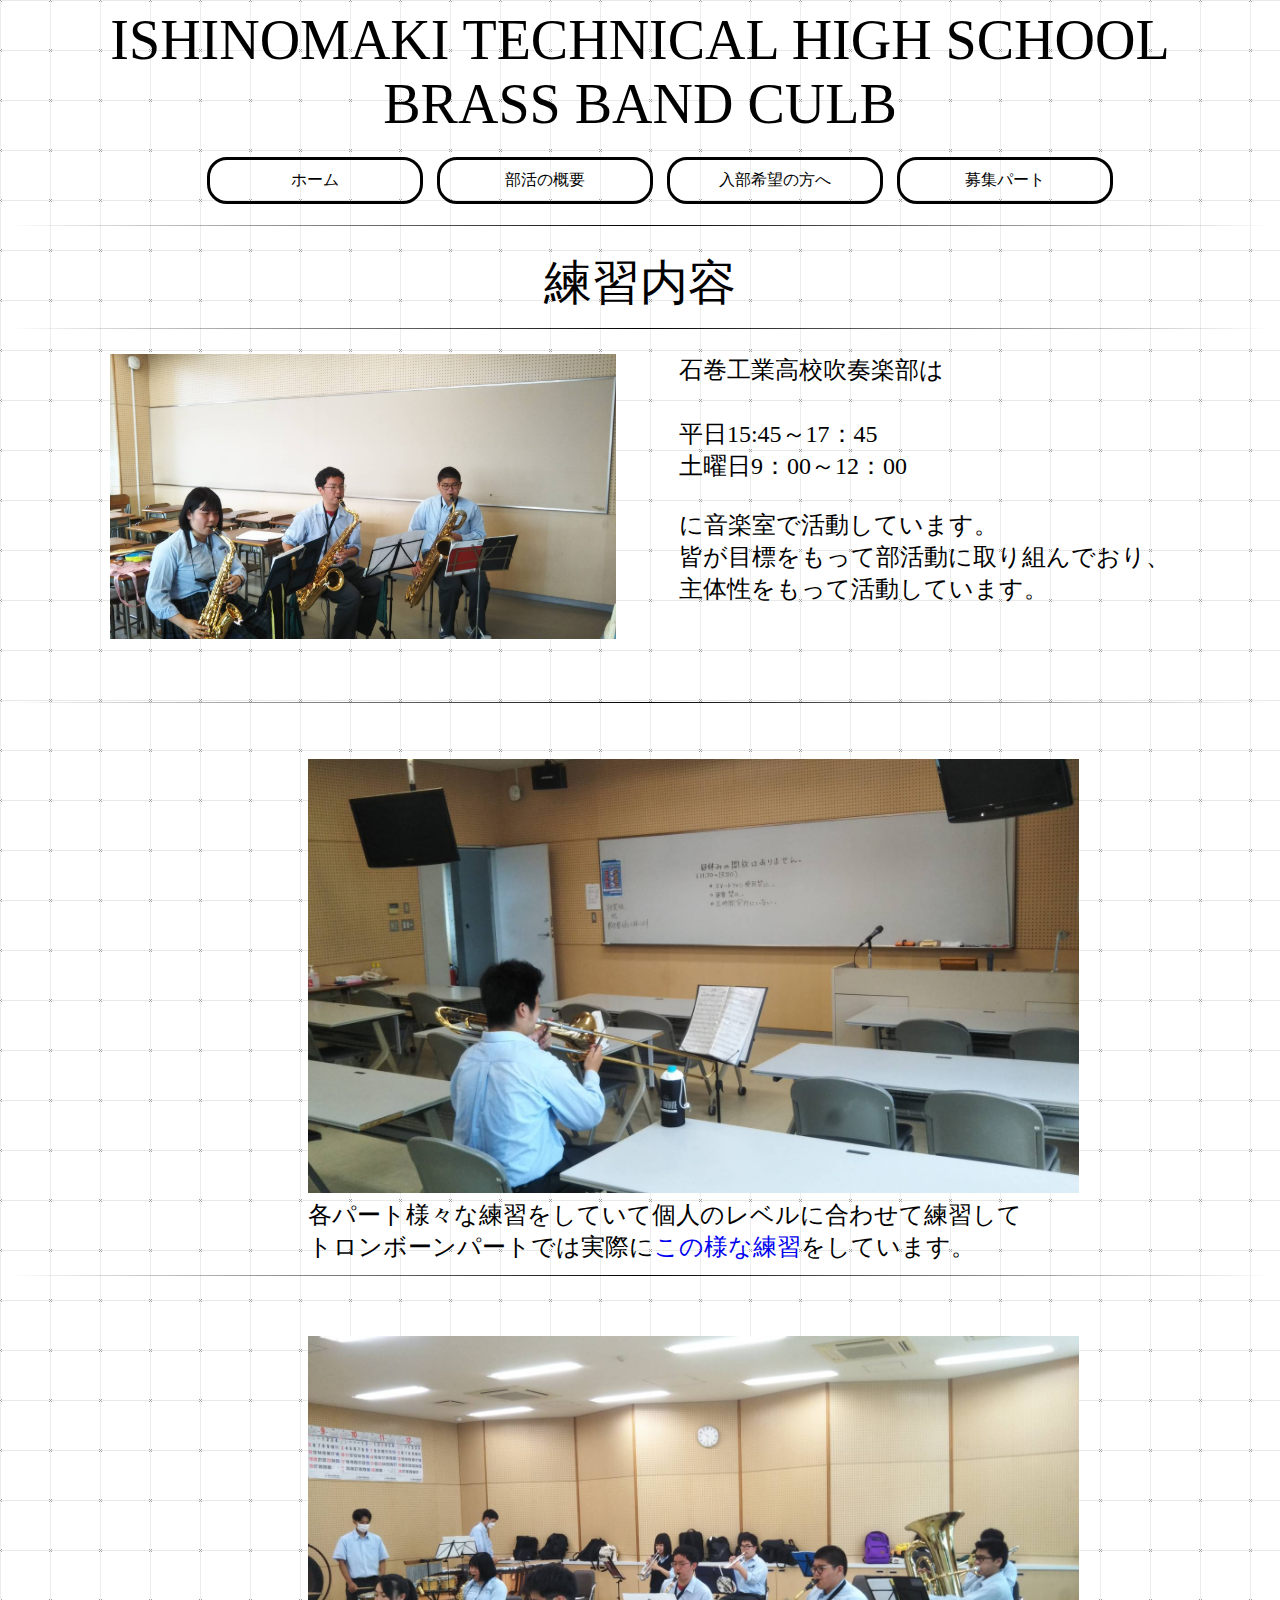
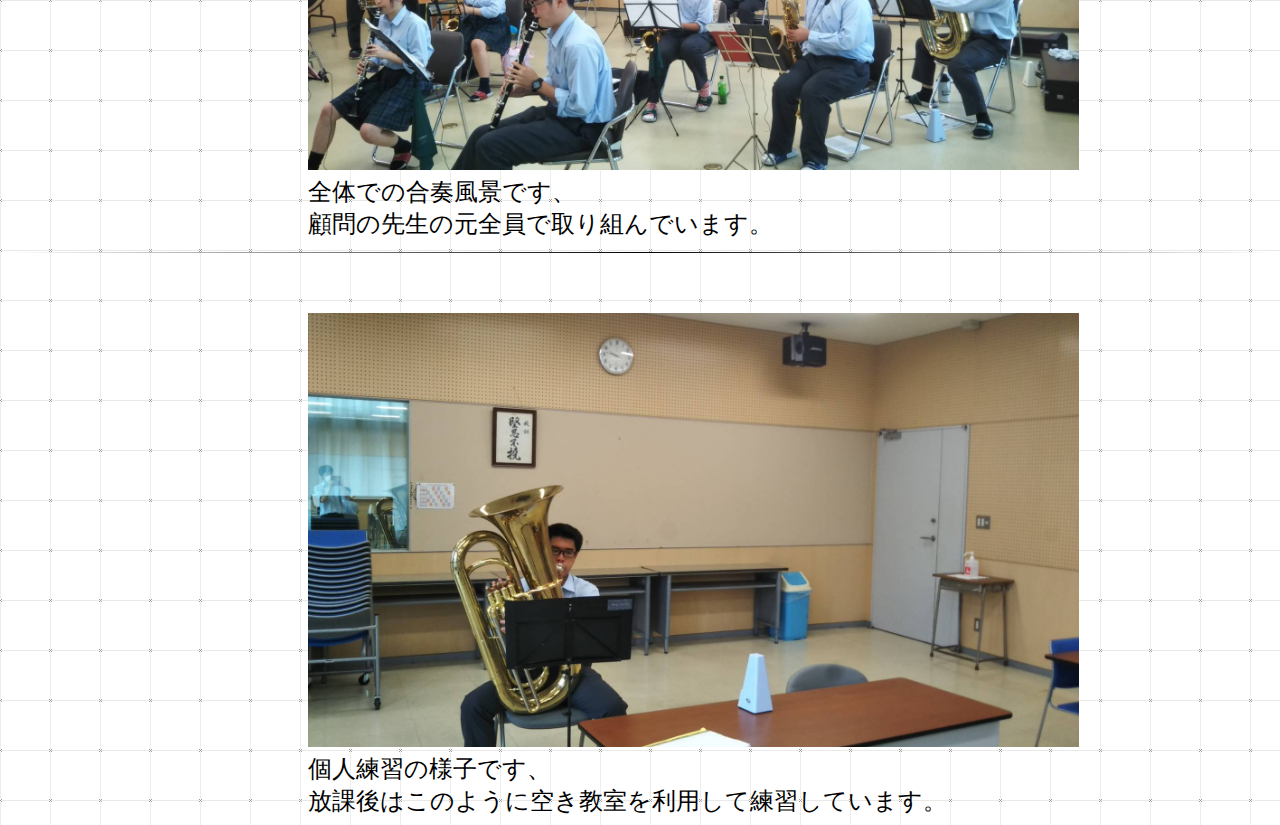
<file: Activities.html>
<!DOCTYPE html>
<html lang="ja">
<head>
    <meta hcarset="utf-8">
    <title>club website</title>
    <link href="style.css" rel="stylesheet" type="text/css"/>
</head>
<body>
    <div class="LLL">
        ISHINOMAKI TECHNICAL HIGH SCHOOL<br>
        BRASS BAND CULB
    </div>
    <header>
        <nav>
            <ul>
                <div class="box10">
                   <p>
                        <div class="example">
                            <li><a href="index.html"></i>ホーム</a></li>
                            <li><a href="Introduction.html"></i>部活の概要</a></li>
                            <li><a href="photography.html"></i>入部希望の方へ</a></li>
                            <li><a href="contact.html"></i>募集パート</a></li>
                        </div>
                    </p>
                </div>
            </ul>
        </nav>
    </header>

    <footer>
        <nav>
            <hr class="cp_hr03" />
            <div class="KKK">
                <p>練習内容</p>
            </div>

            <hr class="cp_hr03"/>

            <div class="rink">
                <img class="Groupphoto2" src="img/picture4.jpg">
                石巻工業高校吹奏楽部は</br>
            　　</br>
                平日15:45～17：45</br>
                土曜日9：00～12：00</br>
                </br>
                に音楽室で活動しています。</br>
                皆が目標をもって部活動に取り組んでおり、</br>
                主体性をもって活動しています。</br>
            </div>

            <hr class="cp_hr03" />

            <div class="T1002">
                <div class="link-text">
                    <img src="img/picture9.jpg">
                    <p>
                        各パート様々な練習をしていて個人のレベルに合わせて練習して</br>
                        トロンボーンパートでは実際に<a href="practice.html">この様な練習</a>をしています。
                    </p>
                </div>

                <hr class="cp_hr03" />

                <div class="link-text">
                    <img src="img/picture2.jpg">
                    <p>
                        全体での合奏風景です、<br>
                        顧問の先生の元全員で取り組んでいます。
                    </p>
                </div>

                <hr class="cp_hr03" />

                <div class="link-text">
                    <img src="img/picture10.jpg">
                    <p>
                        個人練習の様子です、<br>
                        放課後はこのように空き教室を利用して練習しています。
                    </p>
                </div>
            </div>
        </nav>
    </footer>
</body>
</file>
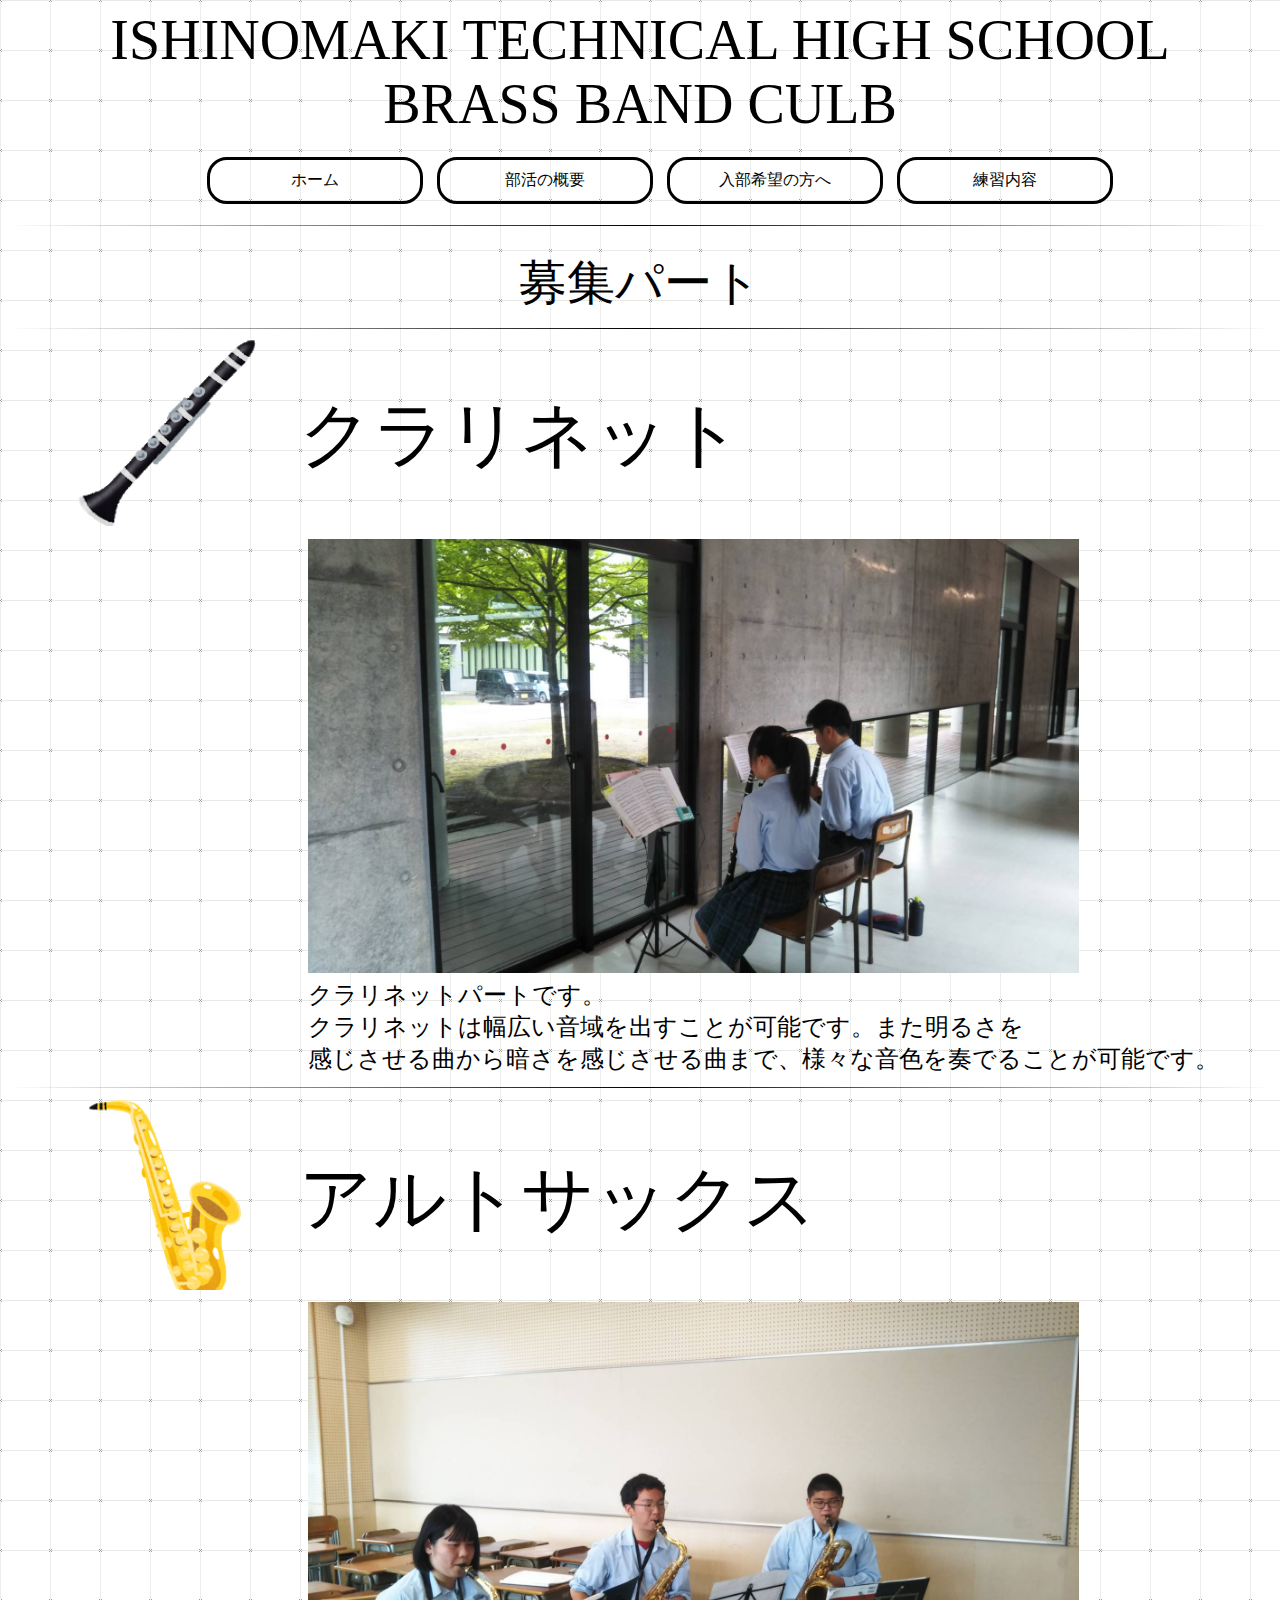
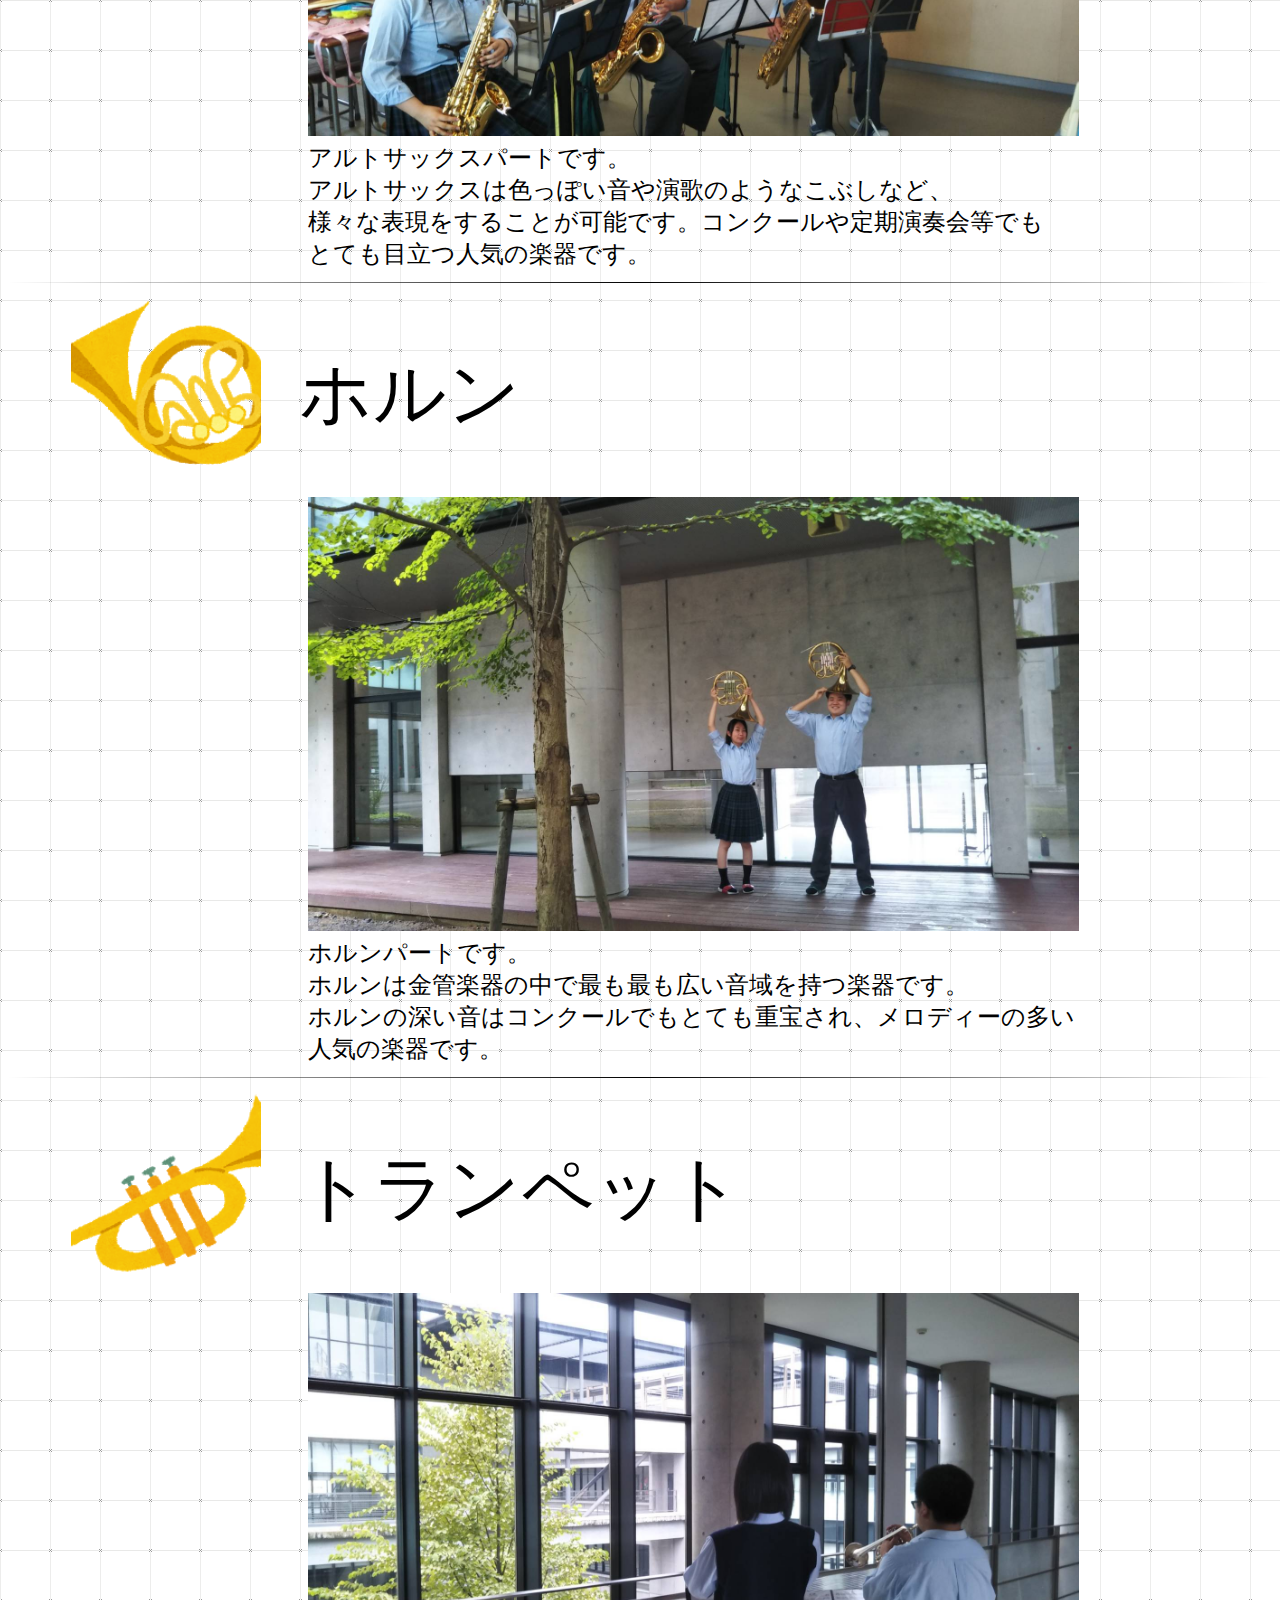
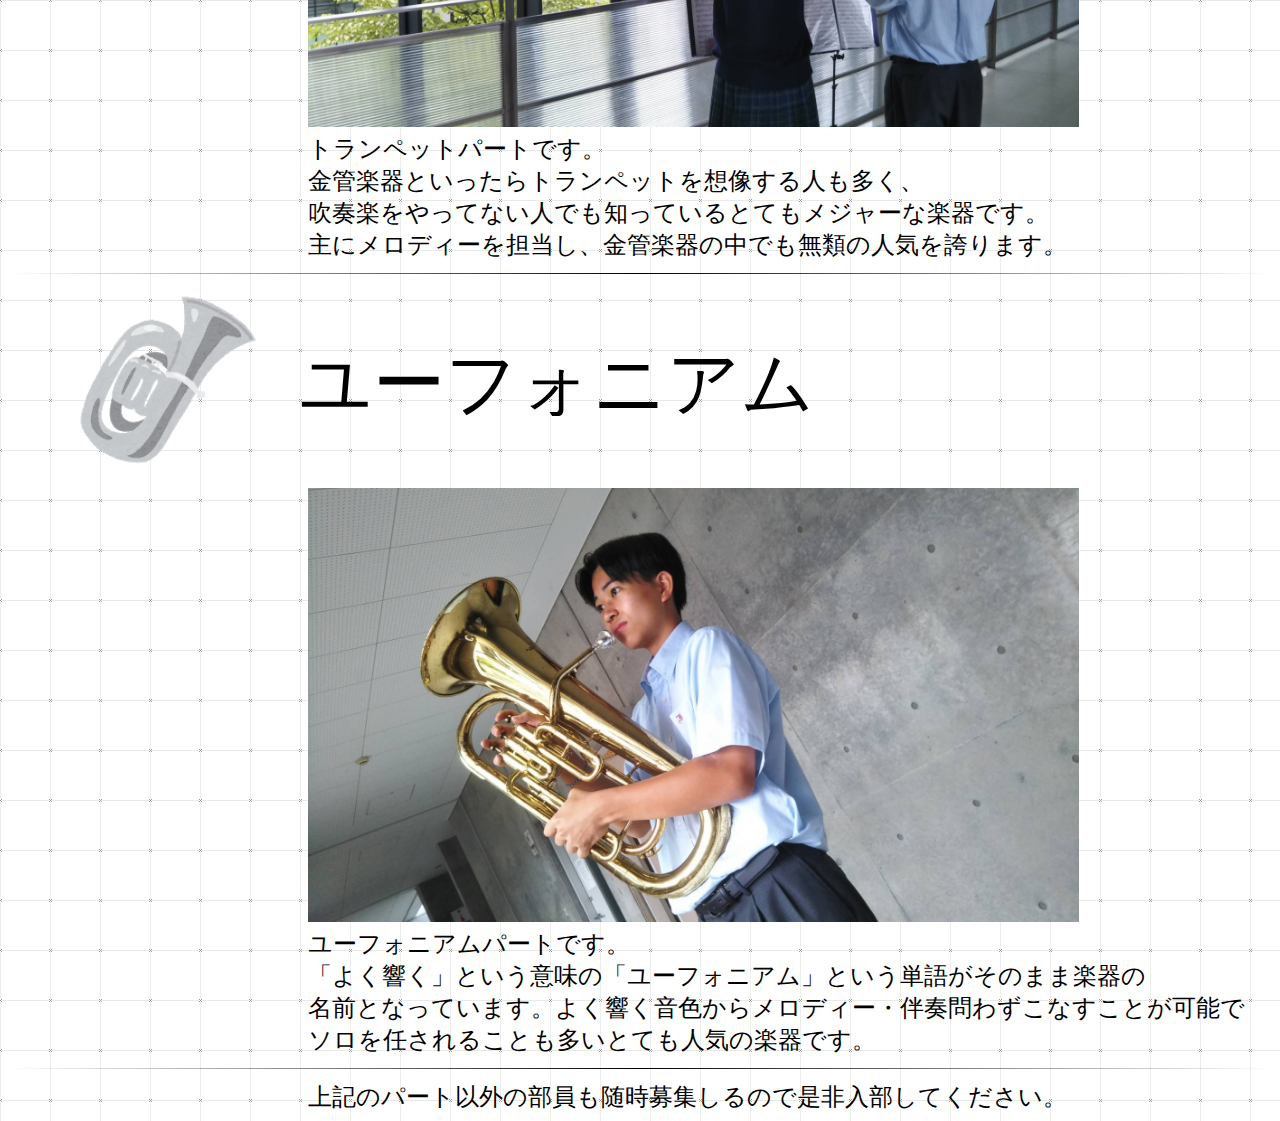
<file: contact.html>
<!DOCTYPE html>
<html lang="ja">
<head>
    <meta hcarset="utf-8">
    <title>club website</title>
    <link href="style.css" rel="stylesheet" type="text/css"/>
</head>
<body>
    <div class="LLL">
        ISHINOMAKI TECHNICAL HIGH SCHOOL<br>
        BRASS BAND CULB
    </div>
    <header>
        <nav>
            <ul>
                <div class="box10">
                   <p>
                        <div class="example">
                            <li><a href="index.html"></i>ホーム</a></li>
                            <li><a href="Introduction.html"></i>部活の概要</a></li>
                            <li><a href="photography.html"></i>入部希望の方へ</a></li>
                            <li><a href="Activities.html"></i>練習内容</a></li>
                        </div>
                    </p>
                </div>
            </ul>
        </nav>
    </header>

    <footer>
        <nav>
            <hr class="cp_hr03" />

            <div class="KKK">
                <p>
                    募集パート
                </p>
            </div>

            <hr class="cp_hr03"/>

            <div class="FFF">
                <div class="HHH">
                    <img class="GGG" src="img/T1016.png">
                    <div class="MMM">
                    <P>
                     クラリネット
                    </P>
                    </div>
                </div>
                <div class="link-text">
                    <img class="EEE" src="img/picture7.jpg">
                    <p>
                        クラリネットパートです。</br>
                        クラリネットは幅広い音域を出すことが可能です。また明るさを</br>
                        感じさせる曲から暗さを感じさせる曲まで、様々な音色を奏でることが可能です。</br>
                    </p>
                </div>

                <hr class="cp_hr03" />

                <div class="HHH">
                    <img class="GGG" src="img/T1018.png">
                    <div class="MMM">
                        <P>
                            アルトサックス
                        </P>
                    </div>
                </div>
                <div class="link-text">
                    <img class="EEE" src="img/picture4.jpg">
                    <p>
                        アルトサックスパートです。</br>
                        アルトサックスは色っぽい音や演歌のようなこぶしなど、</br>
                        様々な表現をすることが可能です。コンクールや定期演奏会等でも</br>
                        とても目立つ人気の楽器です。</br>
                    </p>
                </div>

                <hr class="cp_hr03" />

                <div class="HHH">
                    <img class="GGG" src="img/T1019.png">
                    <div class="MMM">
                        <P>
                            ホルン
                        </P>
                    </div>
                </div>

                <div class="link-text">
                    <img class="EEE" src="img/picture1.jpg">
                    <p>
                        ホルンパートです。</br>
                        ホルンは金管楽器の中で最も最も広い音域を持つ楽器です。</br>
                        ホルンの深い音はコンクールでもとても重宝され、メロディーの多い</br>
                        人気の楽器です。</br>
                    </p>
                </div>

                <hr class="cp_hr03" />

                <div class="HHH">
                    <img class="GGG" src="img/T1017.png">
                    <div class="MMM">
                        <P>
                            トランペット
                        </P>
                    </div>
                </div>

                <div class="link-text">
                    <img class="EEE" src="img/picture3.jpg">
                    <p>
                        トランペットパートです。</br>
                        金管楽器といったらトランペットを想像する人も多く、</br>
                        吹奏楽をやってない人でも知っているとてもメジャーな楽器です。</br>
                        主にメロディーを担当し、金管楽器の中でも無類の人気を誇ります。</br>
                    </p>
                </div>

                <hr class="cp_hr03" />

                <div class="HHH">
                    <img class="GGG" src="img/T1020.png">
                    <div class="MMM">
                        <P>
                            ユーフォニアム
                        </P>
                    </div>
                </div>

                <div class="link-text">
                    <img class="EEE" src="img/picture5.jpg">
                    <p>
                        ユーフォニアムパートです。</br>
                        「よく響く」という意味の「ユーフォニアム」という単語がそのまま楽器の</br>
                        名前となっています。よく響く音色からメロディー・伴奏問わずこなすことが可能で</br>
                        ソロを任されることも多いとても人気の楽器です。
                    </p>
                </div>

                <hr class="cp_hr03" />

                <div class="link-text">
                    <p>
                        上記のパート以外の部員も随時募集しるので是非入部してください。
                    </p>
                </div>
            </div>
        </nav>
    </footer>
</body>
</file>
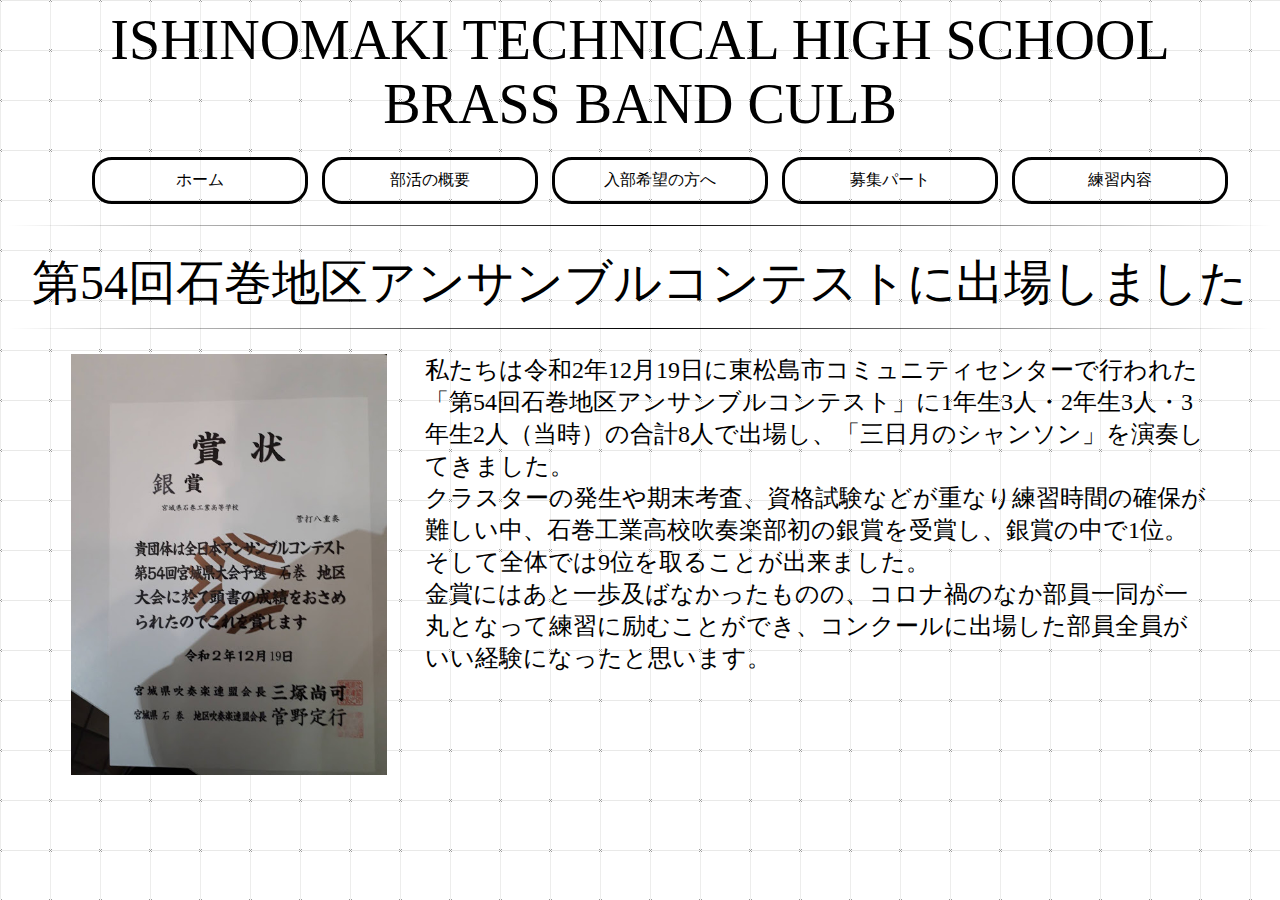
<file: ensemble.html>
<!DOCTYPE html>
<html lang="ja">
<head>
    <meta hcarset="utf-8">
    <title>club website</title>
    <link href="style.css" rel="stylesheet" type="text/css"/>
</head>
    <div class="LLL">
        ISHINOMAKI TECHNICAL HIGH SCHOOL<br>
        BRASS BAND CULB
    </div>
    <header>
        <nav>
            <ul>
                <div class="box10">
                   <p>
                        <div class="example">
                            <li><a href="index.html"></i>ホーム</a></li>
                            <li><a href="Introduction.html"></i>部活の概要</a></li>
                            <li><a href="photography.html"></i>入部希望の方へ</a></li>
                            <li><a href="contact.html"></i>募集パート</a></li>
                            <li><a href="Activities.html"></i>練習内容</a></li>
                        </div>
                    </p>
                </div>
            </ul>
        </nav>
    </header>

    <footer>
        <nav>
            <hr class="cp_hr03" />
            <div class="KKK">
                <p>第54回石巻地区アンサンブルコンテストに出場しました</p>
            </div>

            <hr class="cp_hr03"/>

            <div class="rink">
                <img class="silver" src="img/silver.jpg">
                <p>
                私たちは令和2年12月19日に東松島市コミュニティセンターで行われた「第54回石巻地区アンサンブルコンテスト」に1年生3人・2年生3人・3年生2人（当時）の合計8人で出場し、「三日月のシャンソン」を演奏してきました。<br>
                クラスターの発生や期末考査、資格試験などが重なり練習時間の確保が難しい中、石巻工業高校吹奏楽部初の銀賞を受賞し、銀賞の中で1位。そして全体では9位を取ることが出来ました。<br>
                金賞にはあと一歩及ばなかったものの、コロナ禍のなか部員一同が一丸となって練習に励むことができ、コンクールに出場した部員全員がいい経験になったと思います。<br>
                </p>
            </div>
        </nav>
    </footer>
</body>
</file>
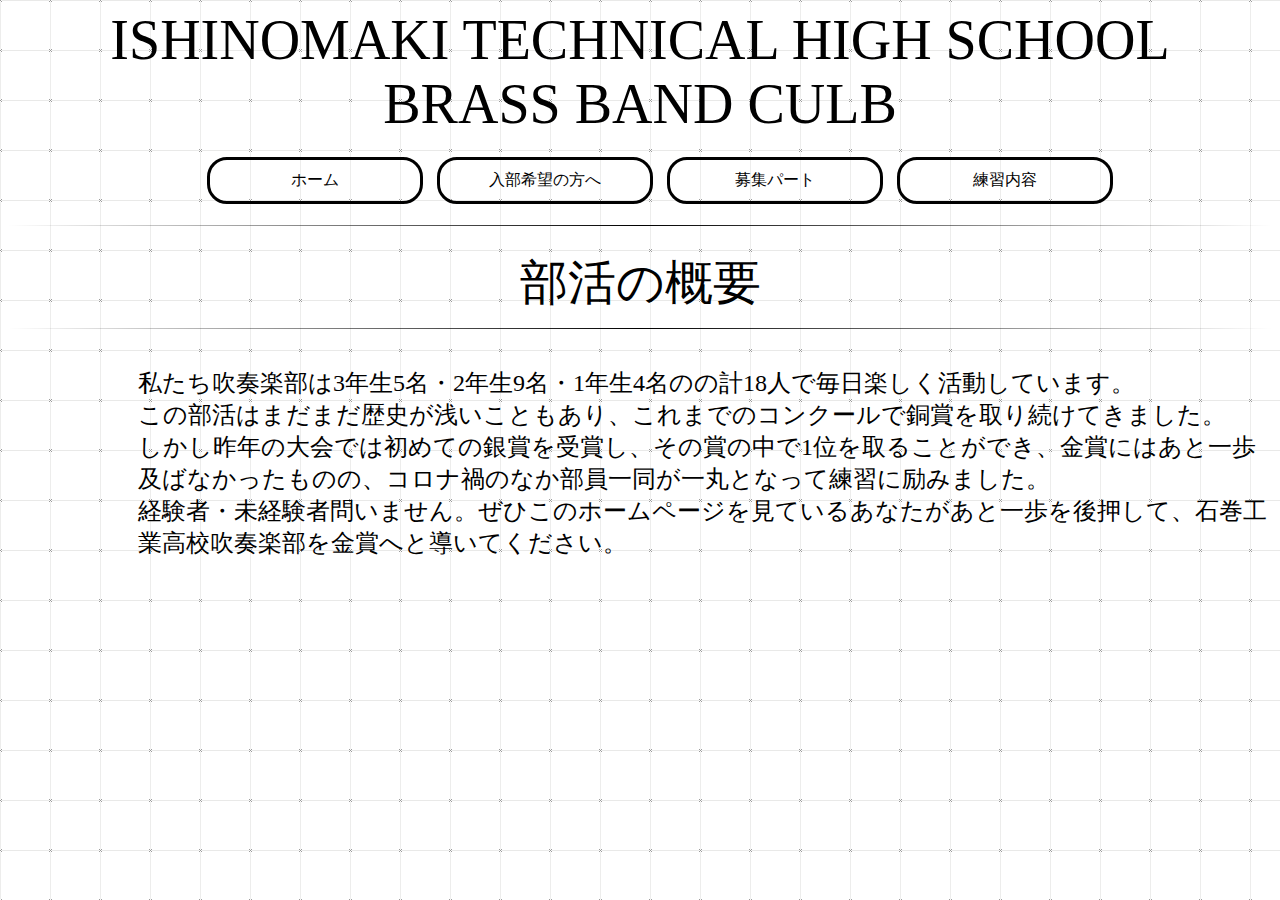
<file: Introduction.html>
<!DOCTYPE html>
<html lang="ja">
<head>
    <meta hcarset="utf-8">
    <title>club website</title>
    <link href="style.css" rel="stylesheet" type="text/css"/>
</head>
<body>
    <div class="LLL">
        ISHINOMAKI TECHNICAL HIGH SCHOOL<br>
        BRASS BAND CULB
    </div>
    <header>
        <nav>
            <ul>
                <div class="box10">
                   <p>
                        <div class="example">
                            <li><a href="index.html"></i>ホーム</a></li>
                            <li><a href="photography.html"></i>入部希望の方へ</a></li>
                            <li><a href="contact.html"></i>募集パート</a></li>
                            <li><a href="Activities.html"></i>練習内容</a></li>
                        </div>
                    </p>
                </div>
            </ul>
        </nav>
    </header>

<footer>
    <hr class="cp_hr03"/>

    <div class="KKK">
        <p>部活の概要</p>
    </div>
    
    <hr class="cp_hr03"/>

    <div class="III">
        <P>
            私たち吹奏楽部は3年生5名・2年生9名・1年生4名のの計18人で毎日楽しく活動しています。<br>
            この部活はまだまだ歴史が浅いこともあり、これまでのコンクールで銅賞を取り続けてきました。<br>
            しかし昨年の大会では初めての銀賞を受賞し、その賞の中で1位を取ることができ、金賞にはあと一歩及ばなかったものの、コロナ禍のなか部員一同が一丸となって練習に励みました。<br>
            経験者・未経験者問いません。ぜひこのホームページを見ているあなたがあと一歩を後押して、石巻工業高校吹奏楽部を金賞へと導いてください。<br>
            
        </P>
    </div>

    </footer>
</body>
</file>
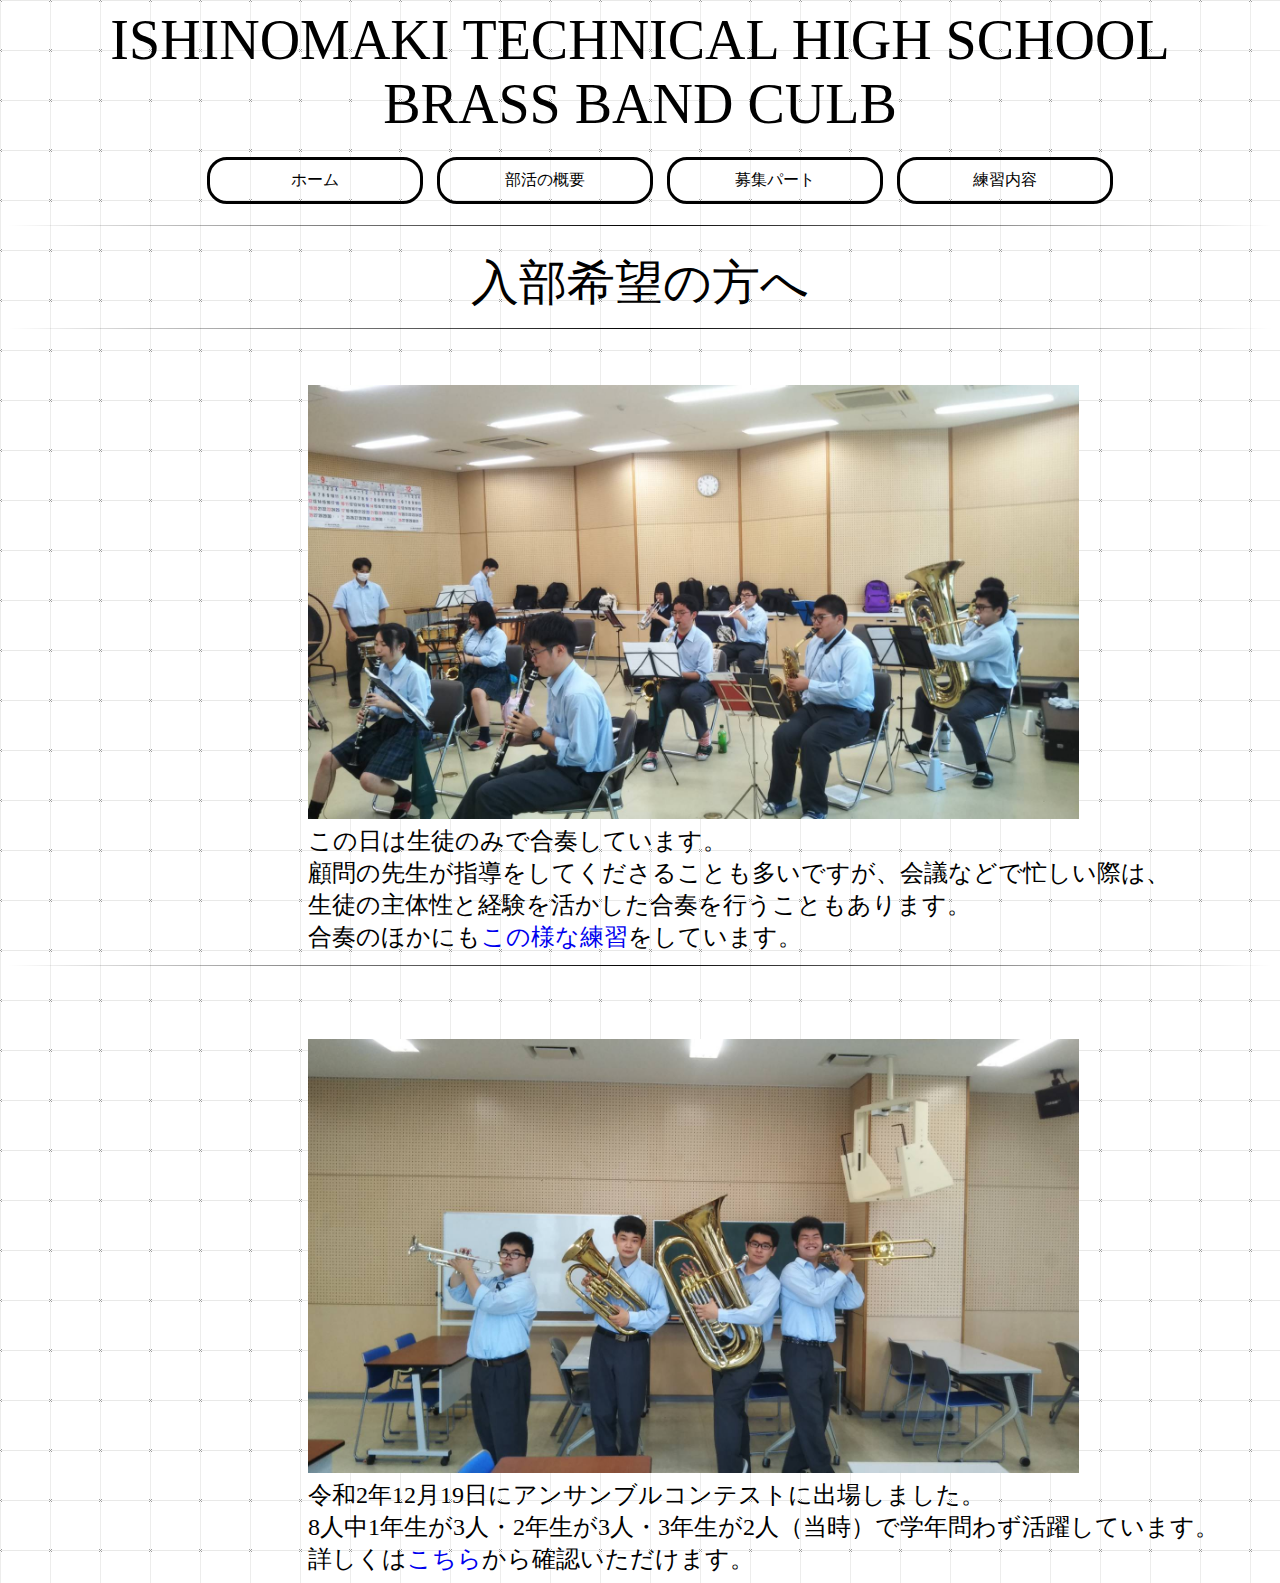
<file: photography.html>
<!DOCTYPE html>
<html lang="ja">
<head>
    <meta hcarset="utf-8">
    <title>club website</title>
    <link href="style.css" rel="stylesheet" type="text/css"/>
</head>
<body>
    <div class="LLL">
        ISHINOMAKI TECHNICAL HIGH SCHOOL<br>
        BRASS BAND CULB
    </div>
    <header>
        <nav>
            <ul>
                <div class="box10">
                   <p>
                        <div class="example">
                            <li><a href="index.html"></i>ホーム</a></li>
                            <li><a href="Introduction.html"></i>部活の概要</a></li>
                            <li><a href="contact.html"></i>募集パート</a></li>
                            <li><a href="Activities.html"></i>練習内容</a></li>
                        </div>
                    </p>
                </div>
            </ul>
        </nav>
    </header>

    <footer>
        <hr class="cp_hr03" />

        <div class="KKK">
            <p>
                入部希望の方へ
            </p>
        </div>

        <hr class="cp_hr03"/>
        
        <div class="T1002">
            <div class="link-text">
                <img src="img/picture2.jpg">
                <p>
                    この日は生徒のみで合奏しています。<br>
                    顧問の先生が指導をしてくださることも多いですが、会議などで忙しい際は、<br>
                    生徒の主体性と経験を活かした合奏を行うこともあります。<br>
                    合奏のほかにも<a href="practice.html">この様な練習</a>をしています。
                </p>
            </div>

            <hr class="cp_hr03" />

            <div class="link-text2">
              <img src="img/picture8.jpg">
              <p>
                  令和2年12月19日にアンサンブルコンテストに出場しました。<br>
                  8人中1年生が3人・2年生が3人・3年生が2人（当時）で学年問わず活躍しています。<br>
                  詳しくは<a href="ensemble.html"></i>こちら</a>から確認いただけます。
               </p>
            </div>
        </div>
    </footer>
</body>
</file>
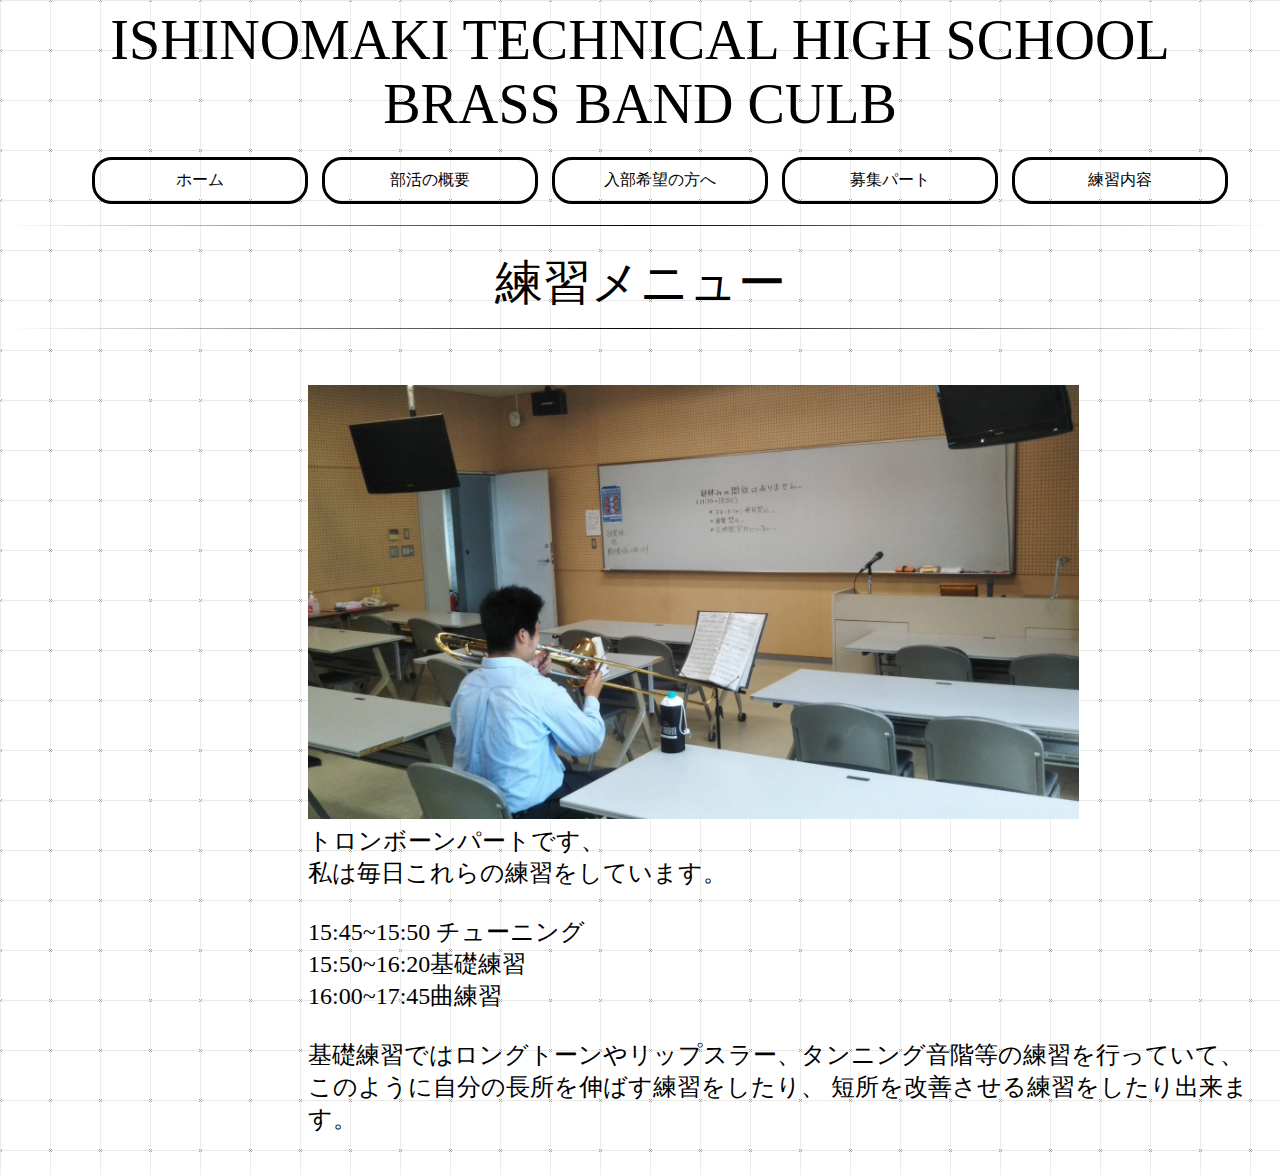
<file: practice.html>
<!DOCTYPE html>
<html lang="ja">
<head>
    <meta hcarset="utf-8">
    <title>club website</title>
    <link href="style.css" rel="stylesheet" type="text/css"/>
</head>
<body>
    <div class="LLL">
        ISHINOMAKI TECHNICAL HIGH SCHOOL<br>
        BRASS BAND CULB
    </div>
    <header>
        <nav>
            <ul>
                <div class="box10">
                   <p>
                        <div class="example">
                            <li><a href="index.html"></i>ホーム</a></li>
                            <li><a href="Introduction.html"></i>部活の概要</a></li>
                            <li><a href="photography.html"></i>入部希望の方へ</a></li>
                            <li><a href="contact.html"></i>募集パート</a></li>
                            <li><a href="Activities.html"></i>練習内容</a></li>
                        </div>
                    </p>
                </div>
            </ul>
        </nav>
    </header>

    <footer>
        <nav>
                <hr class="cp_hr03" />
                <div class="KKK">
                    <p>練習メニュー</p>
                </div>

                <hr class="cp_hr03"/>

                <div class="link-text">
                    <div class="T1002">
                        <img src="img/picture9.jpg">
                        <p>
                            トロンボーンパートです、<br>
                            私は毎日これらの練習をしています。<br>
                            <br>
                            15:45~15:50 チューニング<br>
                            15:50~16:20基礎練習<br>
                            16:00~17:45曲練習<br>
                            <br>
                            基礎練習ではロングトーンやリップスラー、タンニング音階等の練習を行っていて、<br>
                            このように自分の長所を伸ばす練習をしたり、 短所を改善させる練習をしたり出来ます。<br>
                        </p>
                   　</div>
                </div>
        </nav>
    </footer>
</body>
</file>
<file: style.css>
@import url(https://fonts.googleapis.com/css?family=Exo:100);

@-webkit-keyframes bg-scrolling-reverse {
  100% {
    background-position: 50px 50px;
  }
}

@keyframes bg-scrolling-reverse {
  100% {
    background-position: 50px 50px;
  }
}

@-webkit-keyframes bg-scrolling {
  0% {
    background-position: 50px 50px;
  }
}

@keyframes bg-scrolling {
  0% {
    background-position: 50px 50px;
  }
}

body{
    background-color: #FFFFFF;
    text-align: center;
    color: #000000;
    text-align: center;
    background: url("[data-uri]") repeat 0 0;
    -webkit-animation: bg-scrolling-reverse .92s infinite;
    animation: bg-scrolling-reverse .92s infinite;
    -webkit-animation-timing-function: linear;
    animation-timing-function: linear;
    /*font-family: 'Avenir','Corbel','Osaka','MS Pゴシック',sans-serif;*/
}

header{
    text-align: center;
}

.rink{
    margin-top: 2%;
    margin-bottom: 5%;
    display: flex;
    font-size: 150%;
    justify-content: center;
    text-align:left;
}

.rink p{
  margin-left:3%;
  margin-right:5%;
}

.test{
    margin-top:5%;
    font-size:300%;
}

.Advertising{
    text-align: center;
}

header nav ul li{
    display: block;
    display: inline-block;
    text-align:center;
    padding:5px;
}

.box10{
    display: flex;
    margin-right: auto;
    margin-left: auto;
    margin-bottom: auto;
    margin-top: 0px;
    justify-content: center;
}

.icon{
    width: 100%;
    margin-top: 2%;
    margin-bottom:0px;
}

.example {
    position: relative;
    }
  
  .example a {
    top: 50%;
    left: 50%;
    }
  
  .example a:hover{
    background: rgba(255, 255, 255, 0.3);
    }
  
  .example img {
    width: 100%;
}

ul {
    list-style: none;
}

.Notice {
    padding: 0.5em 1em;
    margin: 1em 0;
    background: #ffffff;
    border-top: solid 6px #000000;
    box-shadow: 0 3px 4px rgba(0, 0, 0, 0.32);
    list-style: none;
    color: black;
    font-size:150%;
}

.swiper-slide::after {
    position: absolute;
    display: block;
    content: "";
    top: 0;
    left: 0;
    width: 85%;
    height: 85vh;
}

.swiper-slide img {
    width: 85%;
    max-height: 85vh;
    object-fit: fill;
}

.swiper-container {
    position: relative;
    width: 85%;
    height: 85%;
    margin: 0 auto;
    z-index: -1;
}

.swiper-slide {
    display: inline-block;
    position: relative;
}

.swiper-wrapper{
    margin-top:0%;
}

.Groupphoto2 {
    width: 40%;
    margin-right: 5%;
}

.ensemble {
    width: 40%;
    margin-right: 5%;
}

.AAA {
  position: relative;
  margin-bottom:5%;
}
  
.AAA p {
  position: absolute;
  margin-top:5%;
  margin-left:45%;
  margin-bottom:55%;
  font-size:170%;
  color: black;
  top: 0;
  left: 0;
}
  
.AAA img {
  width: 75%;
}

.BBB {
  position: relative;
}
  
.BBB p {
  position: absolute;
  margin-top:10%;
  margin-left:45%;
  font-size:300%;
  color: black;
  top: 0;
  left: 0;
  text-align: right;
}

.BBB img {
  width: 75%;
}

.CCC {
  position: relative;
  }
  
.CCC p {
  position: absolute;
  margin-left:15%;
  font-size:300%;
  color: black;
  top: 0;
  left: 0;
  }
  
.CCC img {
  width: 75%;
  margin-bottom:3%;
}

.DDD {
  position: relative;
}

.DDD p {
  position: absolute;
  margin-left:15%;
  margin-top:5%;
  font-size:300%;
  color: black;
  top: 0;
  left: 0;
}
  
.DDD img {
  width: 75%;
  margin-bottom:3%;
}


.T1002 img{
  width: 80%;
  margin-top:5%;
  text-align:left;
  justify-content: center;
}

.T1002{
  font-size:150%;
  text-align:left;
  justify-content: center;
}

.ABC{
  text-align:left;
}

.link-text{
  margin-left:300px;
  text-align:left;
  list-style: none;
}

.link-text2{
  margin-left:300px;
  margin-top:2%;
  text-align:left;
  list-style: none;
  /*display: flex;*/
}

.link-text2 p{
  font-size:100%;
}

.cp_hr03 {
	position: relative;
	height: 1px;
	border-width: 0;
	background-image: -webkit-linear-gradient(left,
	transparent 0%,#000000 50%,transparent 100%);
	background-image:         linear-gradient(90deg,
	transparent 0%,#000000 50%,transparent 100%);
}

.EEE{
    width: 80%;text-align:left;
    justify-content: center;
}

.FFF{
    font-size:150%;
}

.GGG{
    margin-bottom:1%;
    margin-left:5%;
    width:15%;
    margin-right:3%;
}

.HHH{
    text-align:left;
    display: flex;
}

.III{
    font-size:150%;
    text-align:left;
    margin-left:130px;
}

.III{
  margin-top:3%;
}

.KKK{
    font-size:300%;
    text-align: center;
    margin-top:2%;
    margin-bottom:1%;
}

.LLL{
    font-size:350%;
    text-align: center;
}

.MMM{
    font-size:300%;
    margin-top:4%;
}

.example li a {
    vertical-align: middle;
    text-align: center;
    font-weight: 550;
    color: #000;
    border: 3px solid black;
    border-radius: 20px 20px 20px 20px;
    width: 190px;
    padding: 10px;
    display: inline-block;
}

a {
    text-decoration:none; 
}

p{
    margin:0;
}

.silver{
  text-align: left;
  width: 25%;
  margin-left:5%;
}
</file>
